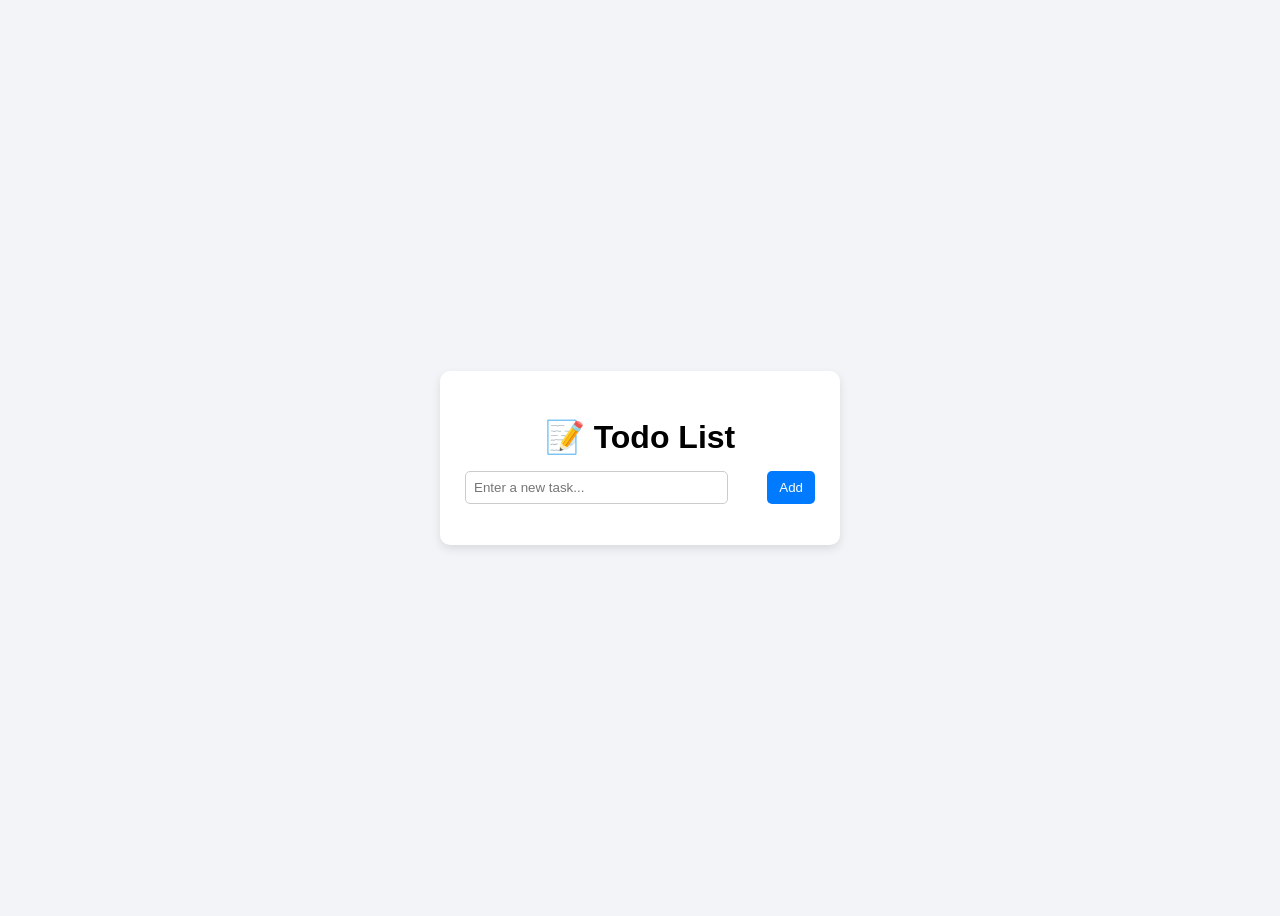
<file: Experiment 10/index.html>
<!DOCTYPE html>
<html lang="en">
<head>
  <meta charset="UTF-8" />
  <meta name="viewport" content="width=device-width, initial-scale=1.0" />
  <title>Todo App</title>
  <link rel="stylesheet" href="style.css" />
</head>
<body>
  <div class="container">
    <h1>📝 Todo List</h1>
    <div class="input-section">
      <input type="text" id="todoInput" placeholder="Enter a new task..." />
      <button id="addBtn">Add</button>
    </div>
    <ul id="todoList"></ul>
  </div>
  
  <script src="script.js"></script>
</body>
</html>
</file>
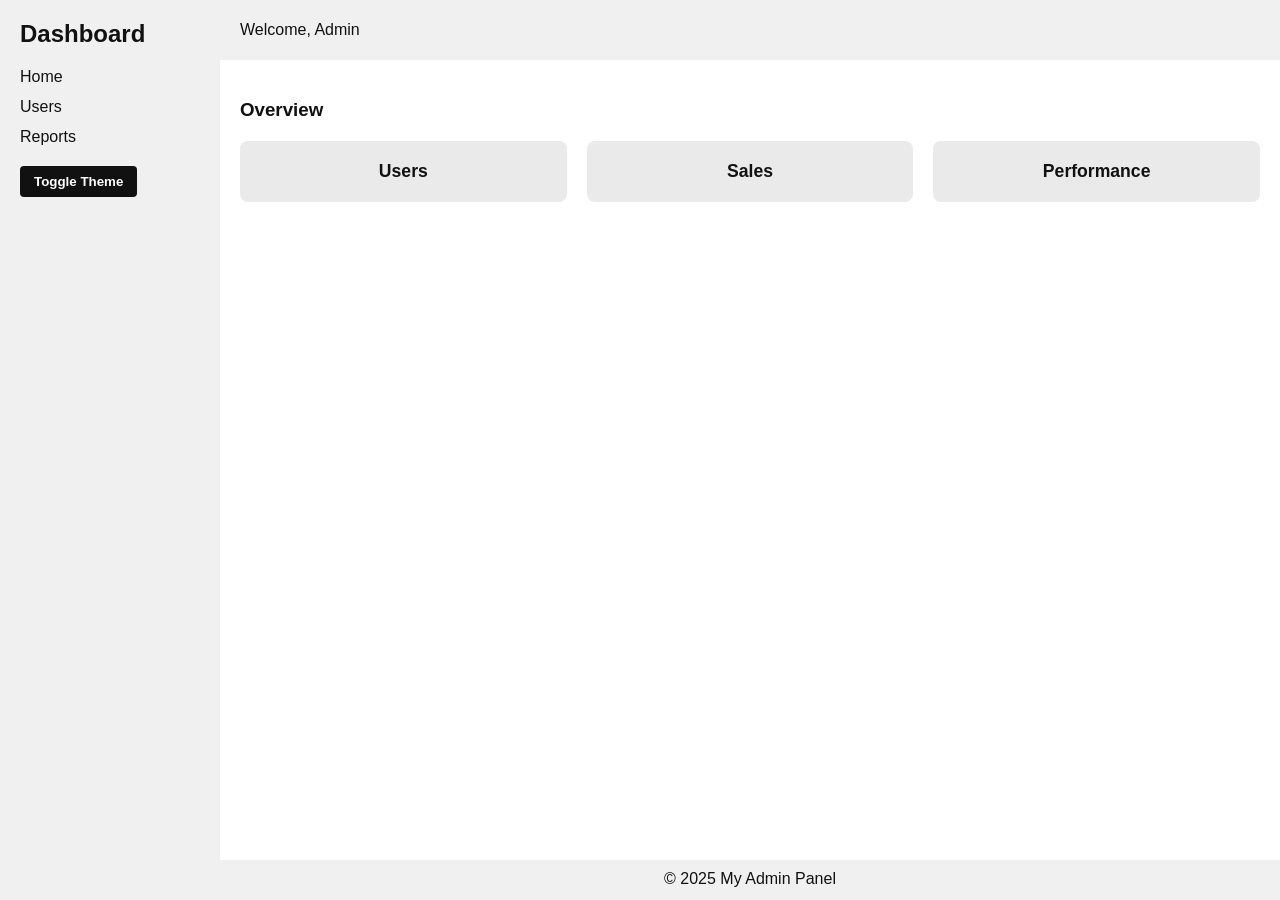
<file: Experiment 2/index.html>
<!DOCTYPE html>
<html lang="en">
<head>
  <meta charset="UTF-8" />
  <meta name="viewport" content="width=device-width, initial-scale=1" />
  <title>Admin Dashboard</title>
  <link rel="stylesheet" href="style.css" />
</head>
<body>
  <div class="dashboard">
    <aside class="sidebar">
      <h2>Dashboard</h2>
      <nav>
        <ul>
          <li><a href="#">Home</a></li>
          <li><a href="#">Users</a></li>
          <li><a href="#">Reports</a></li>
        </ul>
      </nav>
      <button id="themeToggle">Toggle Theme</button>
    </aside>

    <header class="header">Welcome, Admin</header>

    <main class="main">
      <h3>Overview</h3>
      <div class="cards">
        <div class="card">Users</div>
        <div class="card">Sales</div>
        <div class="card">Performance</div>
      </div>
    </main>

    <footer class="footer">© 2025 My Admin Panel</footer>
  </div>

  <script src="script.js"></script>
</body>
</html>
</file>
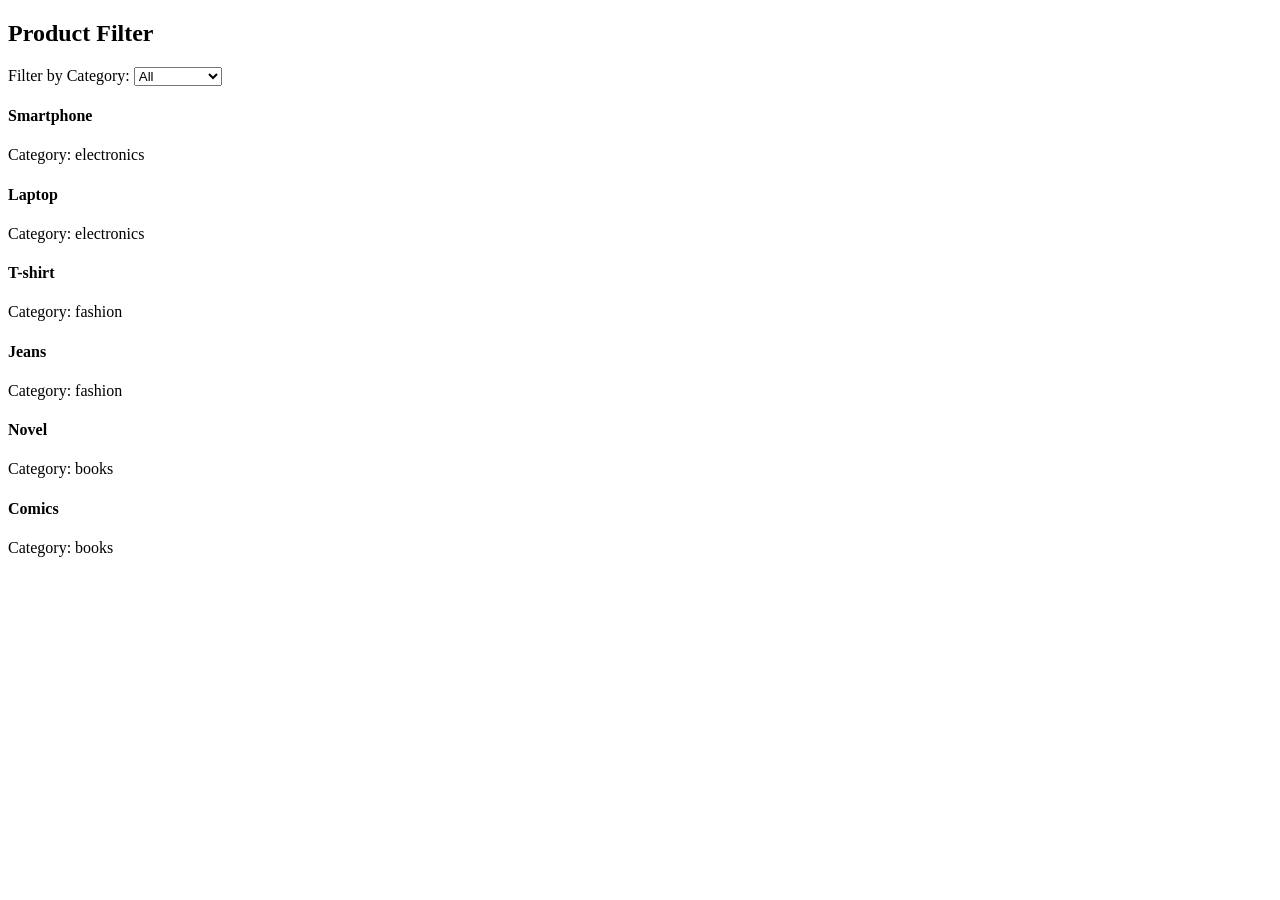
<file: Experiment 3/index.html>
<!DOCTYPE html>
<html lang="en">
<head>
    <meta charset="UTF-8">
    <meta name="viewport" content="width=device-width, initial-scale=1.0">
    <title>Document</title>
</head>
<body>
    <h2>Product Filter</h2>

  <label for="categoryFilter">Filter by Category:</label>
  <select id="categoryFilter">
    <option value="all">All</option>
    <option value="electronics">Electronics</option>
    <option value="fashion">Fashion</option>
    <option value="books">Books</option>
  </select>

  <div id="productList"></div>

  <script src="script.js"></script>
</body>
</html>
</file>
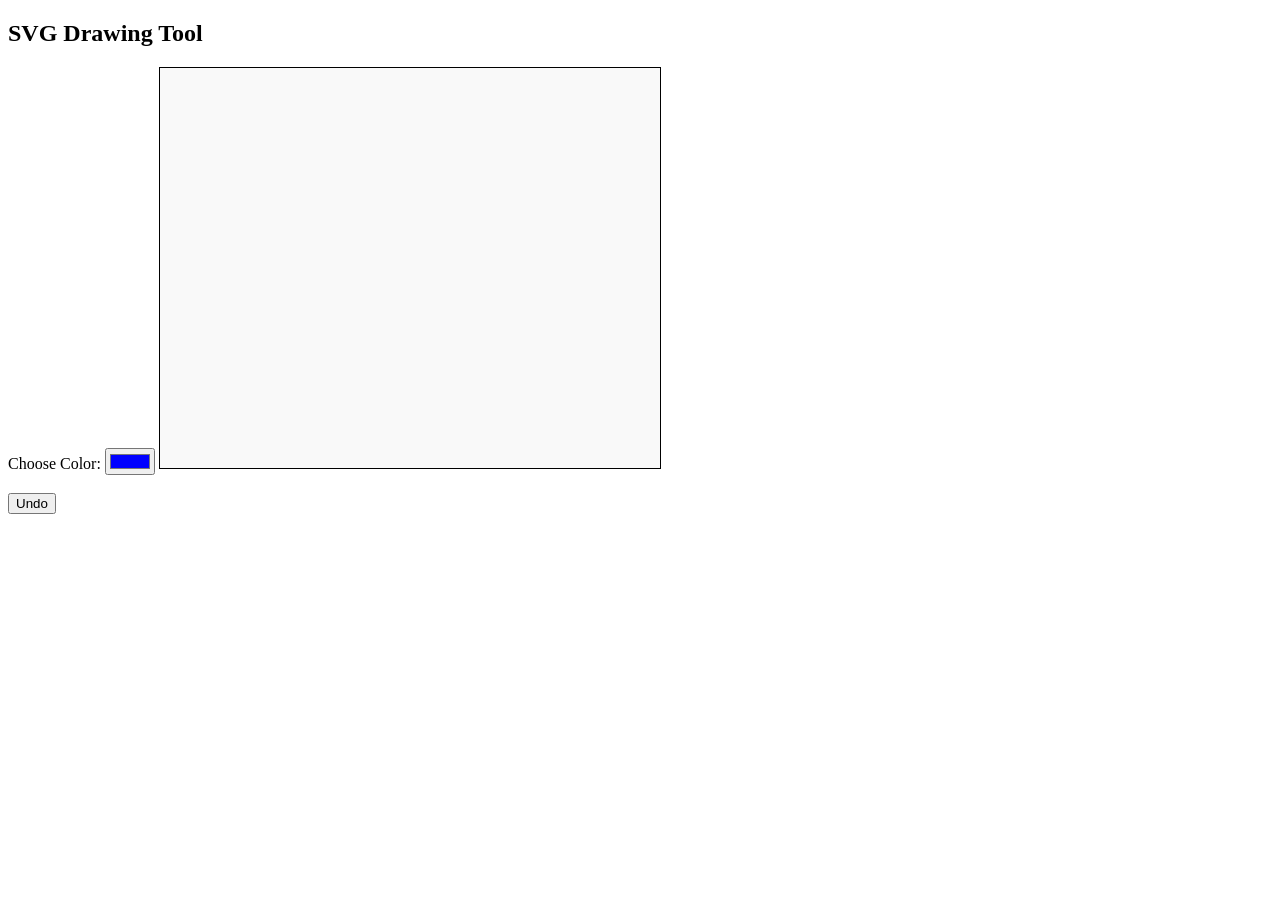
<file: Experiment 4/index.html>
<!DOCTYPE html>
<html lang="en">
<head>
  <meta charset="UTF-8">
  <title>Interactive SVG Drawing Tool</title>
  <style>
    #canvas {
      border: 1px solid black;
      background: #f9f9f9;
      cursor: crosshair;
    }
  </style>
</head>
<body>
  <h2>SVG Drawing Tool</h2>

  <label for="color">Choose Color:</label>
  <input type="color" id="color" value="#0000ff">

  <svg id="canvas" width="500" height="400"></svg>
  
  <br><br>
  <button onclick="undo()">Undo</button>

  <script src="script.js"></script>
</body>
</html>
</file>
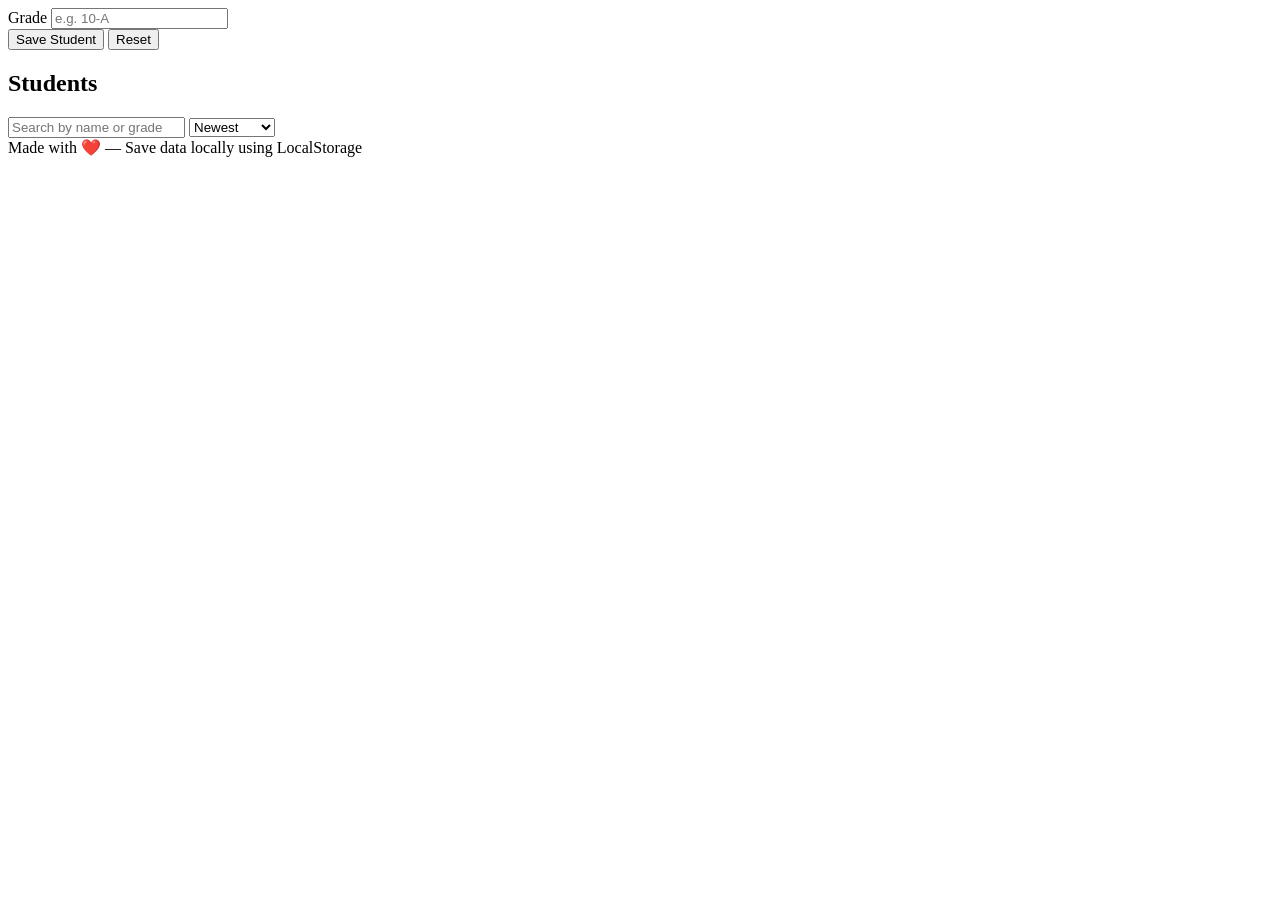
<file: Experiment 5/index.html>
<!doctype html>
<div class="field">
<label for="grade">Grade</label>
<input id="grade" name="grade" type="text" placeholder="e.g. 10-A" required />
</div>
</div>


<div class="actions">
<button type="submit" class="btn primary">Save Student</button>
<button type="button" id="reset-btn" class="btn">Reset</button>
</div>
</form>
</section>


<section class="list-section">
<div class="list-header">
<h2>Students</h2>
<div class="controls">
<input id="search" type="search" placeholder="Search by name or grade" />
<select id="sort">
<option value="added-desc">Newest</option>
<option value="added-asc">Oldest</option>
<option value="name-asc">Name A–Z</option>
<option value="name-desc">Name Z–A</option>
</select>
</div>
</div>


<div id="students-table" class="table-wrap">
<!-- rendered by View -->
</div>
</section>
</main>


<footer class="app-footer">Made with ❤️ — Save data locally using LocalStorage</footer>
</div>


<script src="app.js"></script>
</body>
</html>
</file>
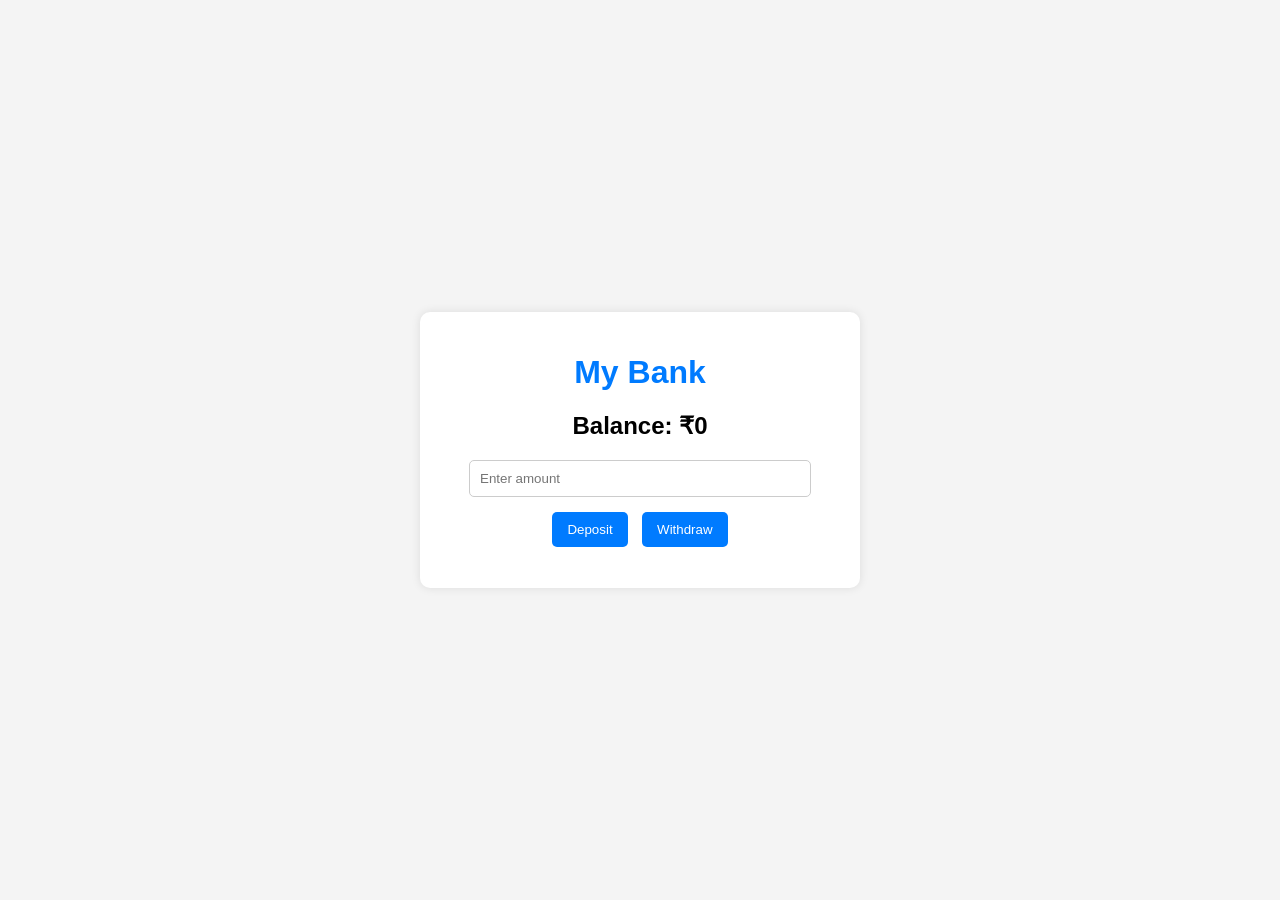
<file: Experiment 1/index (1).html>
<!DOCTYPE html>
<html lang="en">
<head>
  <meta charset="UTF-8">
  <meta name="viewport" content="width=device-width, initial-scale=1">
  <title>Simple Bank</title>
  <link rel="stylesheet" href="style.css">
</head>
<body>

  <div class="container">
    <h1>My Bank</h1>
    <div class="balance-box">
      <h2>Balance: ₹<span id="balance">0</span></h2>
    </div>

    <div class="form-box">
      <input type="number" id="amount" placeholder="Enter amount">
      <button onclick="deposit()">Deposit</button>
      <button onclick="withdraw()">Withdraw</button>
      <p id="message"></p>
    </div>
  </div>

  <script src="script.js"></script>
</body>
</html>
</file>
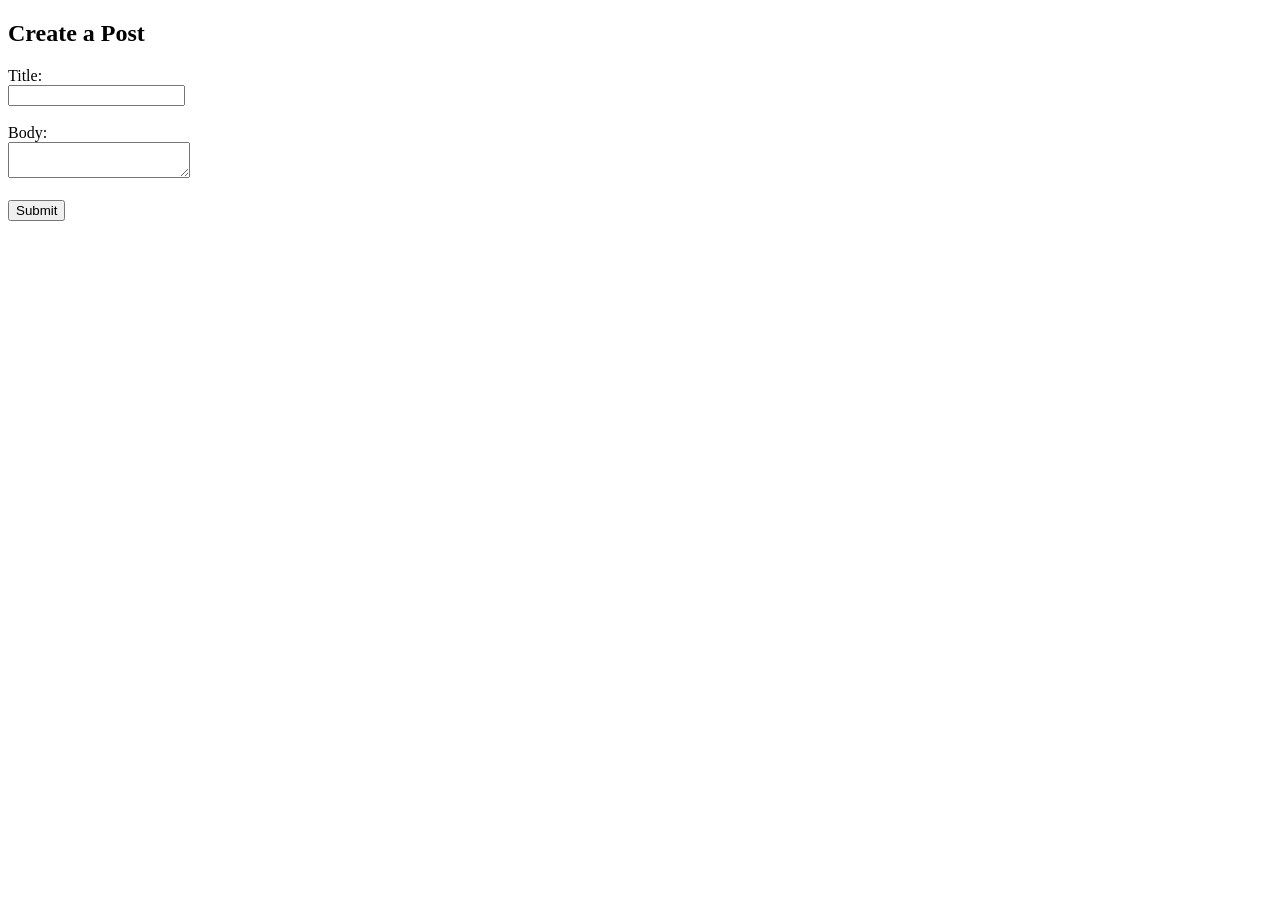
<file: EST pract FS/fs prac 1/form.html>
<!DOCTYPE html>
<html lang="en">
<head>
  <meta charset="UTF-8">
  <title>Simple Post Form</title>
</head>
<body>

  <h2>Create a Post</h2>

  <form id="postForm">
    <label>Title:</label><br>
    <input type="text" id="title" required><br><br>

    <label>Body:</label><br>
    <textarea id="body" required></textarea><br><br>

    <button type="submit">Submit</button>
  </form>

  <p id="message" style="color: green; font-weight: bold;"></p>

  <script>
    document.getElementById('postForm').addEventListener('submit', async function(e) {
      e.preventDefault(); // prevent page reload

      const data = {
        title: document.getElementById('title').value,
        body: document.getElementById('body').value
      };

      try {
        const response = await fetch('/post', {
          method: 'POST',
          headers: { 'Content-Type': 'application/json' },
          body: JSON.stringify(data)
        });

        if (response.ok) {
          document.getElementById('message').textContent = "Post submitted successfully!";
        } else {
          document.getElementById('message').textContent = "Error submitting post.";
          document.getElementById('message').style.color = "red";
        }
      } catch (error) {
        document.getElementById('message').textContent = "Network error!";
        document.getElementById('message').style.color = "red";
      }
    });
  </script>

</body>
</html>
</file>
<file: Experiment 10/style.css>
body {
  font-family: 'Poppins', sans-serif;
  background: #f2f4f8;
  display: flex;
  justify-content: center;
  align-items: center;
  height: 100vh;
}

.container {
  background: white;
  padding: 25px;
  border-radius: 10px;
  box-shadow: 0 4px 10px rgba(0, 0, 0, 0.1);
  width: 350px;
}

h1 {
  text-align: center;
  margin-bottom: 15px;
}

.input-section {
  display: flex;
  justify-content: space-between;
  margin-bottom: 15px;
}

#todoInput {
  width: 70%;
  padding: 8px;
  border-radius: 5px;
  border: 1px solid #ccc;
}

#addBtn {
  padding: 8px 12px;
  background: #007bff;
  color: white;
  border: none;
  border-radius: 5px;
  cursor: pointer;
}

#addBtn:hover {
  background: #0056b3;
}

ul {
  list-style-type: none;
  padding: 0;
}

li {
  background: #f9f9f9;
  margin: 6px 0;
  padding: 8px;
  border-radius: 5px;
  display: flex;
  justify-content: space-between;
  align-items: center;
}

button {
  margin-left: 5px;
  border: none;
  cursor: pointer;
  background: none;
}

.edit-btn {
  color: #28a745;
}

.delete-btn {
  color: #dc3545;
}
</file>
<file: Experiment 2/style.css>
:root {
  --bg-color: #ffffff;
  --text-color: #111;
  --sidebar-bg: #f0f0f0;
  --card-bg: #eaeaea;
}

[data-theme="dark"] {
  --bg-color: #1e1e1e;
  --text-color: #ffffff;
  --sidebar-bg: #2a2a2a;
  --card-bg: #333;
}

body {
  margin: 0;
  font-family: sans-serif;
  background-color: var(--bg-color);
  color: var(--text-color);
}

.dashboard {
  display: grid;
  grid-template-areas:
    "sidebar header"
    "sidebar main"
    "sidebar footer";
  grid-template-columns: 220px 1fr;
  grid-template-rows: 60px 1fr 40px;
  min-height: 100vh;
}

.sidebar {
  grid-area: sidebar;
  background-color: var(--sidebar-bg);
  padding: 20px;
}

.sidebar h2 {
  margin-top: 0;
  margin-bottom: 20px;
}

.sidebar ul {
  list-style: none;
  padding: 0;
  margin: 0 0 20px 0;
}

.sidebar li {
  margin-bottom: 12px;
}

.sidebar a {
  text-decoration: none;
  color: var(--text-color);
  font-weight: 500;
}

#themeToggle {
  padding: 8px 14px;
  border: none;
  background-color: var(--text-color);
  color: var(--bg-color);
  border-radius: 4px;
  cursor: pointer;
  font-weight: bold;
}

.header {
  grid-area: header;
  background-color: var(--sidebar-bg);
  padding: 20px;
  display: flex;
  align-items: center;
}

.main {
  grid-area: main;
  padding: 20px;
}

.cards {
  display: grid;
  grid-template-columns: repeat(auto-fit, minmax(180px, 1fr));
  gap: 20px;
  margin-top: 20px;
}

.card {
  background-color: var(--card-bg);
  padding: 20px;
  border-radius: 8px;
  text-align: center;
  font-size: 1.1rem;
  font-weight: bold;
}


.footer {
  grid-area: footer;
  background-color: var(--sidebar-bg);
  padding: 10px;
  text-align: center;
}


@media (max-width: 768px) {
  .dashboard {
    grid-template-areas:
      "header"
      "main"
      "footer";
    grid-template-columns: 1fr;
  }

  .sidebar {
    display: none;
  }
}
</file>
<file: Experiment 1/style.css>
:root {
  --main-color: #007bff;
  --bg-color: #f4f4f4;
  --text-color: #333;
}

body {
  font-family: Arial, sans-serif;
  background: var(--bg-color);
  margin: 0;
  padding: 0;
  display: flex;
  justify-content: center;
  align-items: center;
  height: 100vh;
}

.container {
  background: white;
  padding: 20px;
  border-radius: 10px;
  box-shadow: 0 0 10px rgba(0,0,0,0.1);
  width: 90%;
  max-width: 400px;
  text-align: center;
}

h1 {
  color: var(--main-color);
}

input {
  padding: 10px;
  width: 80%;
  margin-bottom: 10px;
  border: 1px solid #ccc;
  border-radius: 5px;
}

button {
  padding: 10px 15px;
  margin: 5px;
  border: none;
  border-radius: 5px;
  background-color: var(--main-color);
  color: white;
  cursor: pointer;
}

button:hover {
  background-color: #0056b3;
}

#message {
  color: red;
  margin-top: 10px;
}

@media (max-width: 500px) {
  input, button {
    width: 100%;
    margin-bottom: 10px;
  }
}
</file>
